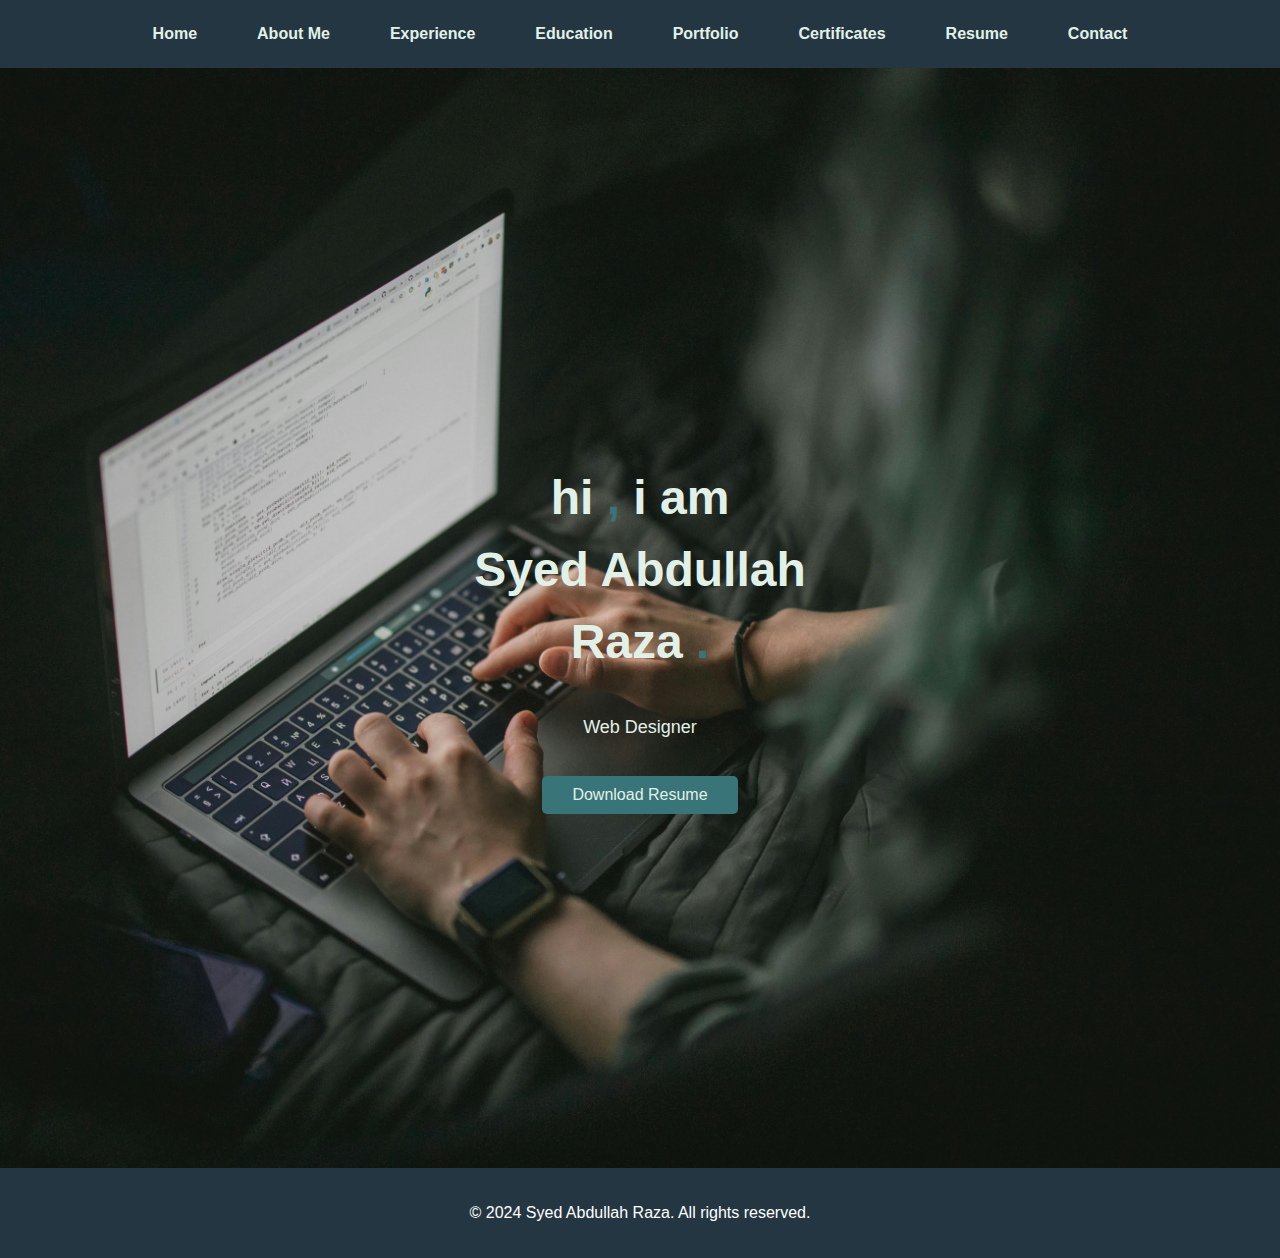
<file: index.html>
<!DOCTYPE html>
<html lang="en">
<head>
    <meta charset="UTF-8">
    <meta name="viewport" content="width=device-width, initial-scale=1.0">
    <title>Syed Abdullah Raza - Home</title>
    <link rel="stylesheet" href="style.css">
</head>
<body>

<header>
    <nav>
        <ul>
            <li><a href="index.html">Home</a></li>
            <li><a href="about.html">About Me</a></li>
            <li><a href="experience.html">Experience</a></li>
            <li><a href="education.html">Education</a></li>
            <li class="dropdown">
                <a href="#" class="dropbtn">Portfolio</a>
                <div class="dropdown-content">
                    <a href="projects.html">Projects</a>
                    <a href="skills.html">Skills</a>
                    <a href="achievements.html">Achievements</a>
                </div>
            </li>
            <li><a href="certificates.html">Certificates</a></li>
            <li><a href="resume.html">Resume</a></li>
            <li><a href="contact.html">Contact</a></li>
        </ul>
    </nav>
</header>

<!-- Welcome Hero Section -->
<section id="welcome-hero" class="welcome-hero">
    <div id = container class="container">
        <div class="row">
            <div class="col-md-12 text-center">
                <div class="header-text">
                    <h2>hi <span>,</span> i am <br> Syed Abdullah <br> Raza <span>.</span></h2>
                    <p>Web Designer</p>
                    <a href="assets/download/resume.txt" download>Download Resume</a>
                </div>
            </div>
        </div>
    </div>
</section>

<!-- Footer -->
<footer>
    <div class="container">
        <p>&copy; 2024 Syed Abdullah Raza. All rights reserved.</p>
    </div>
</footer>

<script src="script.js"></script>
</body>
</html>
</file>
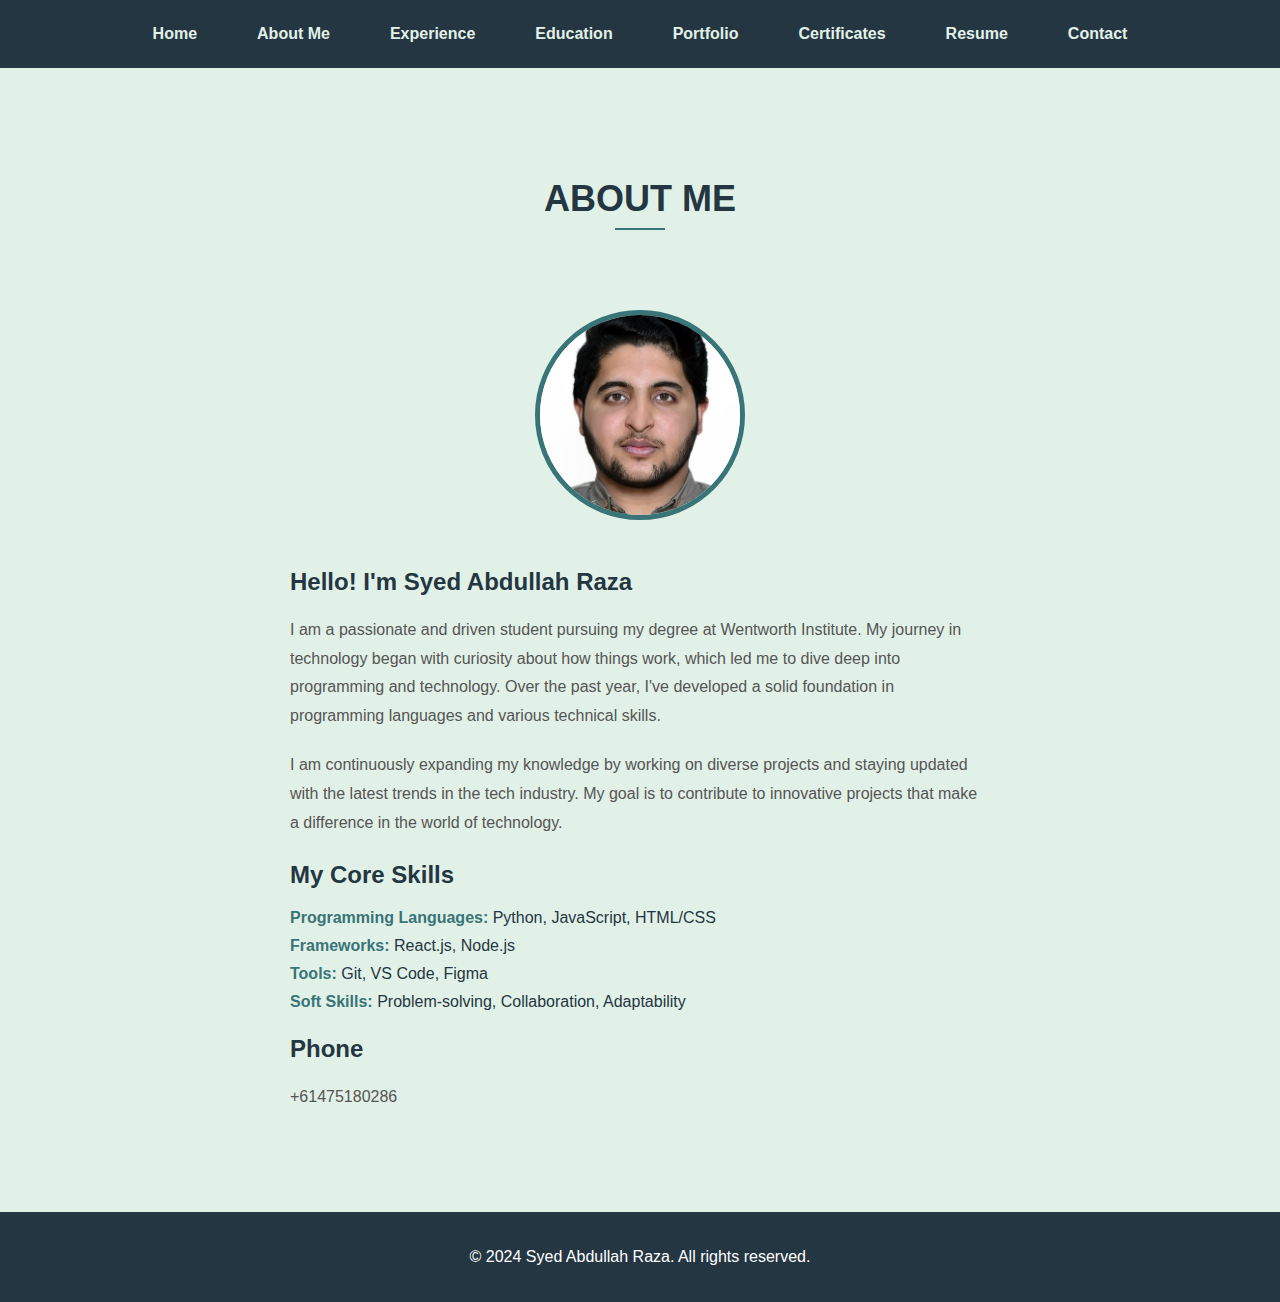
<file: about.html>
<!DOCTYPE html>
<html lang="en">
<head>
    <meta charset="UTF-8">
    <meta name="viewport" content="width=device-width, initial-scale=1.0">
    <title>About Me - Syed Abdullah Raza</title>
    <link rel="stylesheet" href="style.css"> <!-- Linking the same stylesheet for consistency -->
</head>
<body>

<header>
    <nav>
        <ul>
            <li><a href="index.html">Home</a></li>
            <li><a href="about.html">About Me</a></li>
            <li><a href="experience.html">Experience</a></li>
            <li><a href="education.html">Education</a></li>
            <li class="dropdown">
                <a href="#" class="dropbtn">Portfolio</a>
                <div class="dropdown-content">
                    <a href="projects.html">Projects</a>
                    <a href="skills.html">Skills</a>
                    <a href="achievements.html">Achievements</a>
                </div>
            </li>
            <li><a href="certificates.html">Certificates</a></li>
            <li><a href="resume.html">Resume</a></li>
            <li><a href="contact.html">Contact</a></li>
        </ul>
    </nav>
</header>

<!-- About Page Content -->
<section id="about" class="about">
    <div class="section-heading text-center">
        <h2>About Me</h2>
    </div>
    <div class="container">
        <div class="about-content">
            <div class="row">
                
                <div class="col-sm-offset-1 col-sm-5">
                    <div class="single-about-img">
                        <img src="assets/images/profile.jpeg" alt="profile_image">
                        <div class="about-list-icon">
                            <ul>
                                <li>
                                    <a href="#"><i class="fa fa-facebook" aria-hidden="true"></i></a>
                                </li>
                                <li>
                                    <a href="#"><i class="fa fa-twitter" aria-hidden="true"></i></a>
                                </li>
                                <li>
                                    <a href="#"><i class="fa fa-linkedin" aria-hidden="true"></i></a>
                                </li>
                                <li>
                                    <a href="#"><i class="fa fa-instagram" aria-hidden="true"></i></a>
                                </li>
                            </ul>
                        </div>
                    </div>
                </div>
                <div class="col-sm-6"></div>
                    <div class="single-about-txt">
                        <h3>Hello! I'm Syed Abdullah Raza</h3>
                        <p>
                            I am a passionate and driven student pursuing my degree at Wentworth Institute. My journey in technology began with curiosity about how things work, which led me to dive deep into programming and technology. Over the past year, I've developed a solid foundation in programming languages and various technical skills.
                        </p>
                        <p>
                            I am continuously expanding my knowledge by working on diverse projects and staying updated with the latest trends in the tech industry. My goal is to contribute to innovative projects that make a difference in the world of technology.
                        </p>

                        <h3>My Core Skills</h3>
                        <ul>
                            <li><strong>Programming Languages:</strong> Python, JavaScript, HTML/CSS</li>
                            <li><strong>Frameworks:</strong> React.js, Node.js</li>
                            <li><strong>Tools:</strong> Git, VS Code, Figma</li>
                            <li><strong>Soft Skills:</strong> Problem-solving, Collaboration, Adaptability</li>
                        </ul>

                        <div class="row">
                            <div class="col-sm-4">
                                <div class="single-about-add-info">
                                    <h3>Phone</h3>
                                    <p>+61475180286</p> 
                                </div>
                            </div>
                            
                        </div>
                    </div>
                </div>
            </div>
        </div>
    </div>
</section>

<!-- Footer -->
<footer>
    <div class="container">
        <p>&copy; 2024 Syed Abdullah Raza. All rights reserved.</p>
    </div>
</footer>

<script src="script.js"></script>
</body>
</html>
</file>
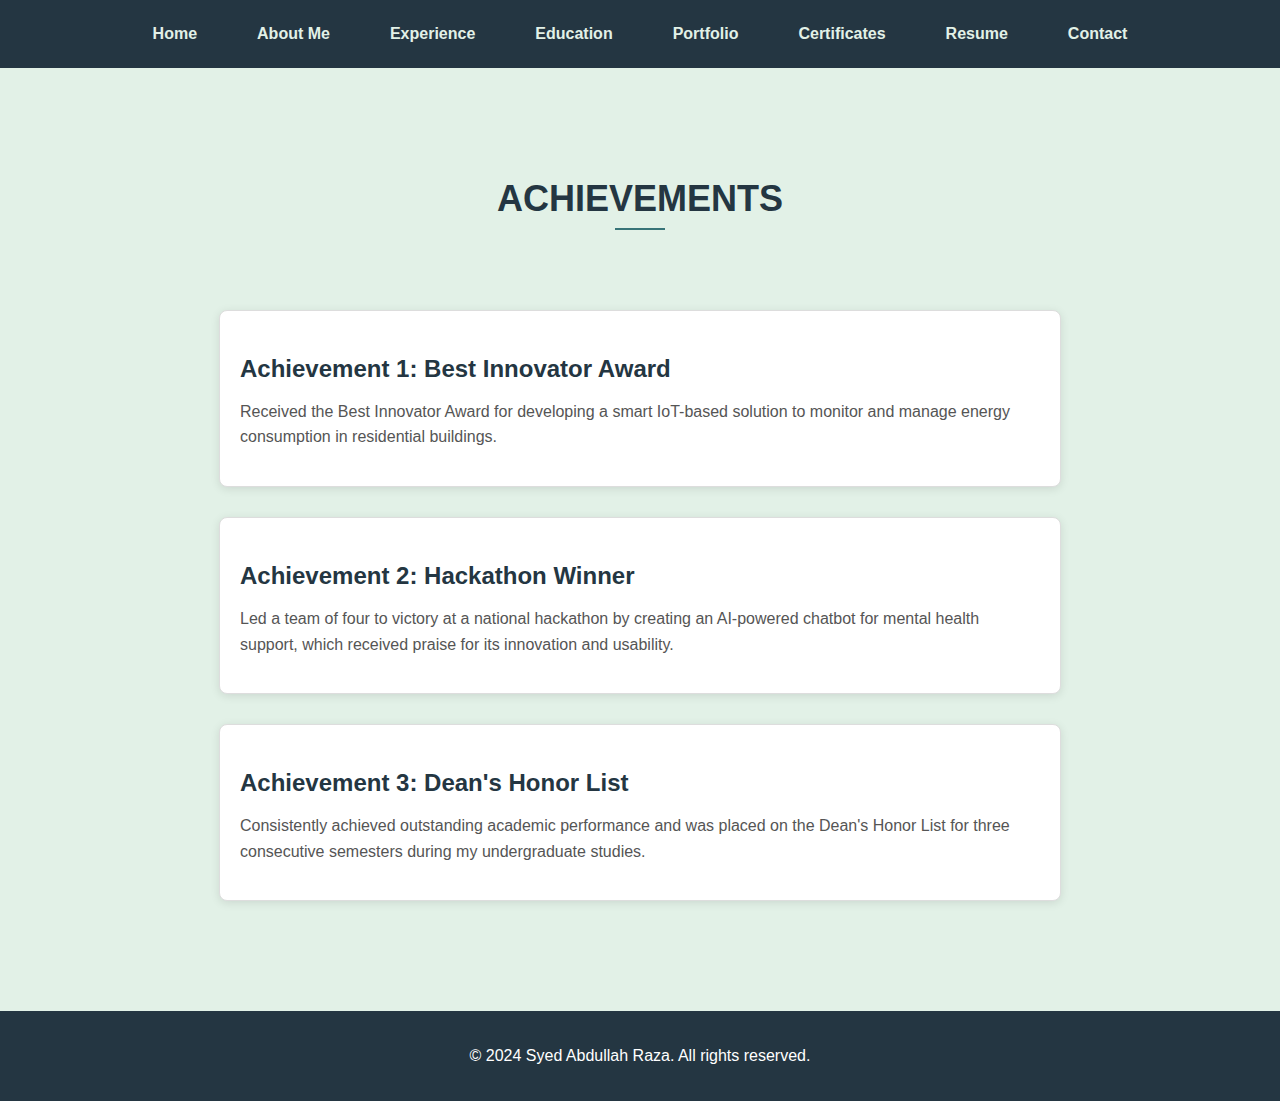
<file: achievements.html>
<!DOCTYPE html>
<html lang="en">
<head>
    <meta charset="UTF-8">
    <meta name="viewport" content="width=device-width, initial-scale=1.0">
    <title>Achievements - Syed Abdullah Raza</title>
    <link rel="stylesheet" href="style.css"> <!-- Linking the existing stylesheet for consistency -->
</head>
<body>

<!-- Header Start -->
<header>
    <nav>
        <ul>
            <li><a href="index.html">Home</a></li>
            <li><a href="about.html">About Me</a></li>
            <li><a href="experience.html">Experience</a></li>
            <li><a href="education.html">Education</a></li>
            <li class="dropdown">
                <a href="#" class="dropbtn">Portfolio</a>
                <div class="dropdown-content">
                    <a href="projects.html">Projects</a>
                    <a href="skills.html">Skills</a>
                    <a href="achievements.html" class="active">Achievements</a>
                </div>
            </li>
            <li><a href="certificates.html">Certificates</a></li>
            <li><a href="resume.html">Resume</a></li>
            <li><a href="contact.html">Contact</a></li>
        </ul>
    </nav>
</header>
<!-- Header End -->

<!-- Achievements Page Content Start -->
<section id="achievements" class="achievements">
    <div class="section-heading text-center">
        <h2>Achievements</h2>
    </div>
    <div class="container">
        <div class="achievements-content">
            <div class="single-achievement-box">
                <h3>Achievement 1: Best Innovator Award</h3>
                <p>
                    Received the Best Innovator Award for developing a smart IoT-based solution to monitor and manage energy consumption in residential buildings.
                </p>
            </div>

            <div class="single-achievement-box">
                <h3>Achievement 2: Hackathon Winner</h3>
                <p>
                    Led a team of four to victory at a national hackathon by creating an AI-powered chatbot for mental health support, which received praise for its innovation and usability.
                </p>
            </div>

            <div class="single-achievement-box">
                <h3>Achievement 3: Dean's Honor List</h3>
                <p>
                    Consistently achieved outstanding academic performance and was placed on the Dean's Honor List for three consecutive semesters during my undergraduate studies.
                </p>
            </div>
        </div>
    </div>
</section>
<!-- Achievements Page Content End -->

<!-- Footer Start -->
<footer>
    <div class="container">
        <p>&copy; 2024 Syed Abdullah Raza. All rights reserved.</p>
    </div>
</footer>
<!-- Footer End -->

<script src="script.js"></script>
</body>
</html>
</file>
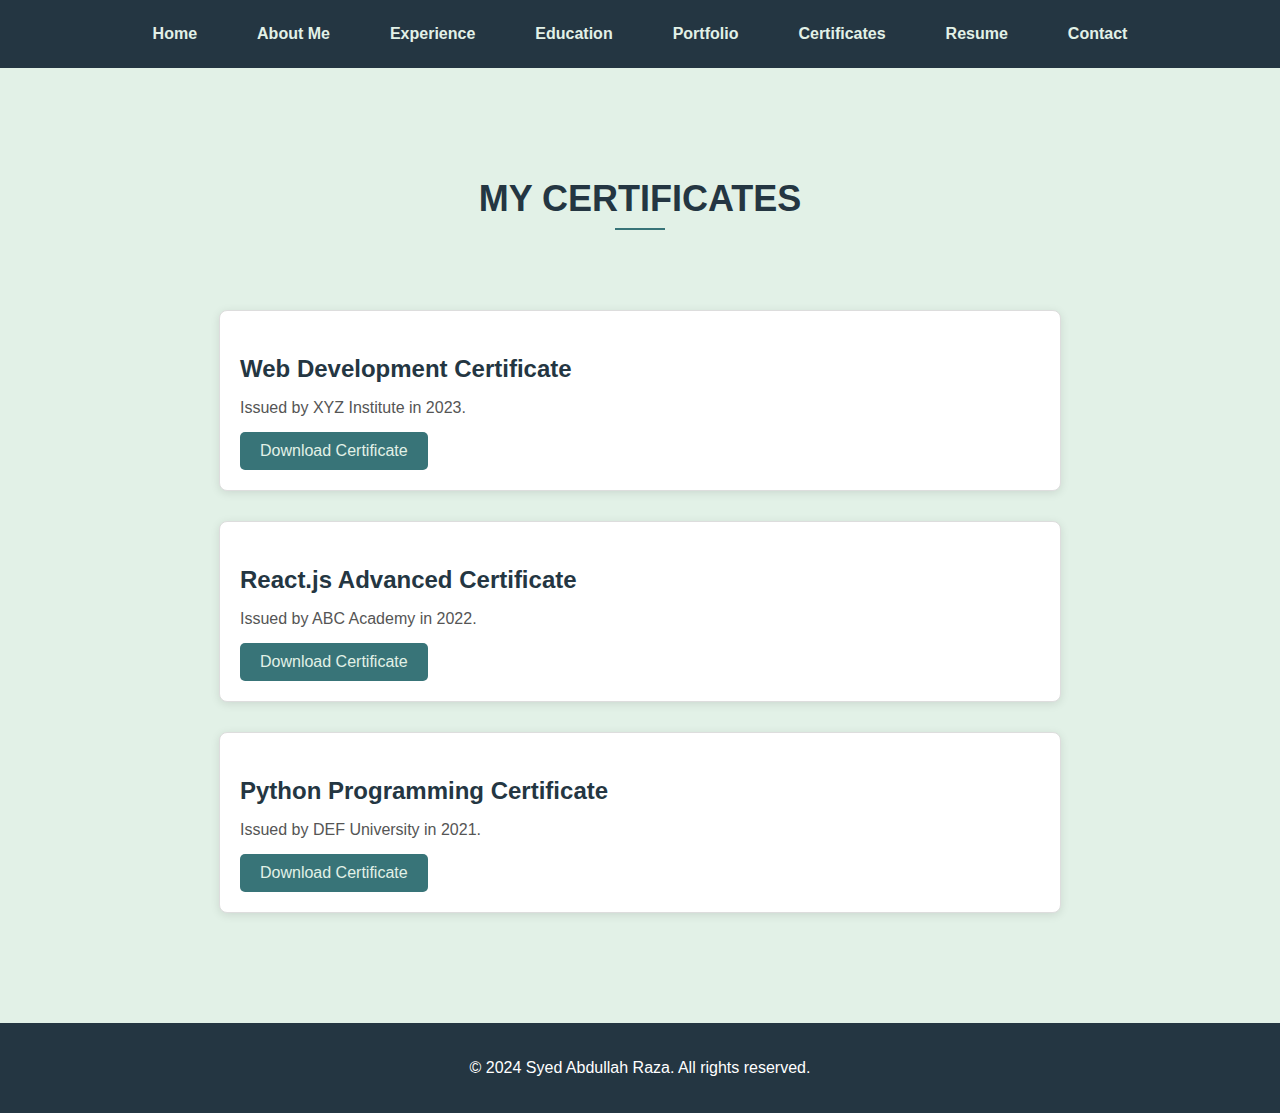
<file: certificates.html>
<!DOCTYPE html>
<html lang="en">
<head>
    <meta charset="UTF-8">
    <meta name="viewport" content="width=device-width, initial-scale=1.0">
    <title>Certificates - Syed Abdullah Raza</title>
    <link rel="stylesheet" href="style.css"> <!-- Linking the existing stylesheet for consistency -->
</head>
<body>

<!-- Header Start -->
<header>
    <nav>
        <ul>
            <li><a href="index.html">Home</a></li>
            <li><a href="about.html">About Me</a></li>
            <li><a href="experience.html">Experience</a></li>
            <li><a href="education.html">Education</a></li>
            <li class="dropdown">
                <a href="#" class="dropbtn">Portfolio</a>
                <div class="dropdown-content">
                    <a href="projects.html">Projects</a>
                    <a href="skills.html">Skills</a>
                    <a href="achievements.html">Achievements</a>
                </div>
            </li>
            <li><a href="certificates.html" class="active">Certificates</a></li>
            <li><a href="resume.html">Resume</a></li>
            <li><a href="contact.html">Contact</a></li>
        </ul>
    </nav>
</header>
<!-- Header End -->

<!-- Certificates Page Content Start -->
<section id="certificates" class="certificates">
    <div class="section-heading text-center">
        <h2>My Certificates</h2>
    </div>
    <div class="container">
        <div class="certificates-content">
            <div class="single-certificate">
                <h3>Web Development Certificate</h3>
                <p>Issued by XYZ Institute in 2023.</p>
                <a href="assets/certificates/certificate.png" download class="download-button">Download Certificate</a>
            </div>

            <div class="single-certificate">
                <h3>React.js Advanced Certificate</h3>
                <p>Issued by ABC Academy in 2022.</p>
                <a href="assets/certificates/certificate.png" download class="download-button">Download Certificate</a>
            </div>

            <div class="single-certificate">
                <h3>Python Programming Certificate</h3>
                <p>Issued by DEF University in 2021.</p>
                <a href="assets/certificates/certificate.png" download class="download-button">Download Certificate</a>
            </div>
        </div>
    </div>
</section>
<!-- Certificates Page Content End -->

<!-- Footer Start -->
<footer>
    <div class="container">
        <p>&copy; 2024 Syed Abdullah Raza. All rights reserved.</p>
    </div>
</footer>
<!-- Footer End -->

<script src="script.js"></script>
</body>
</html>
</file>
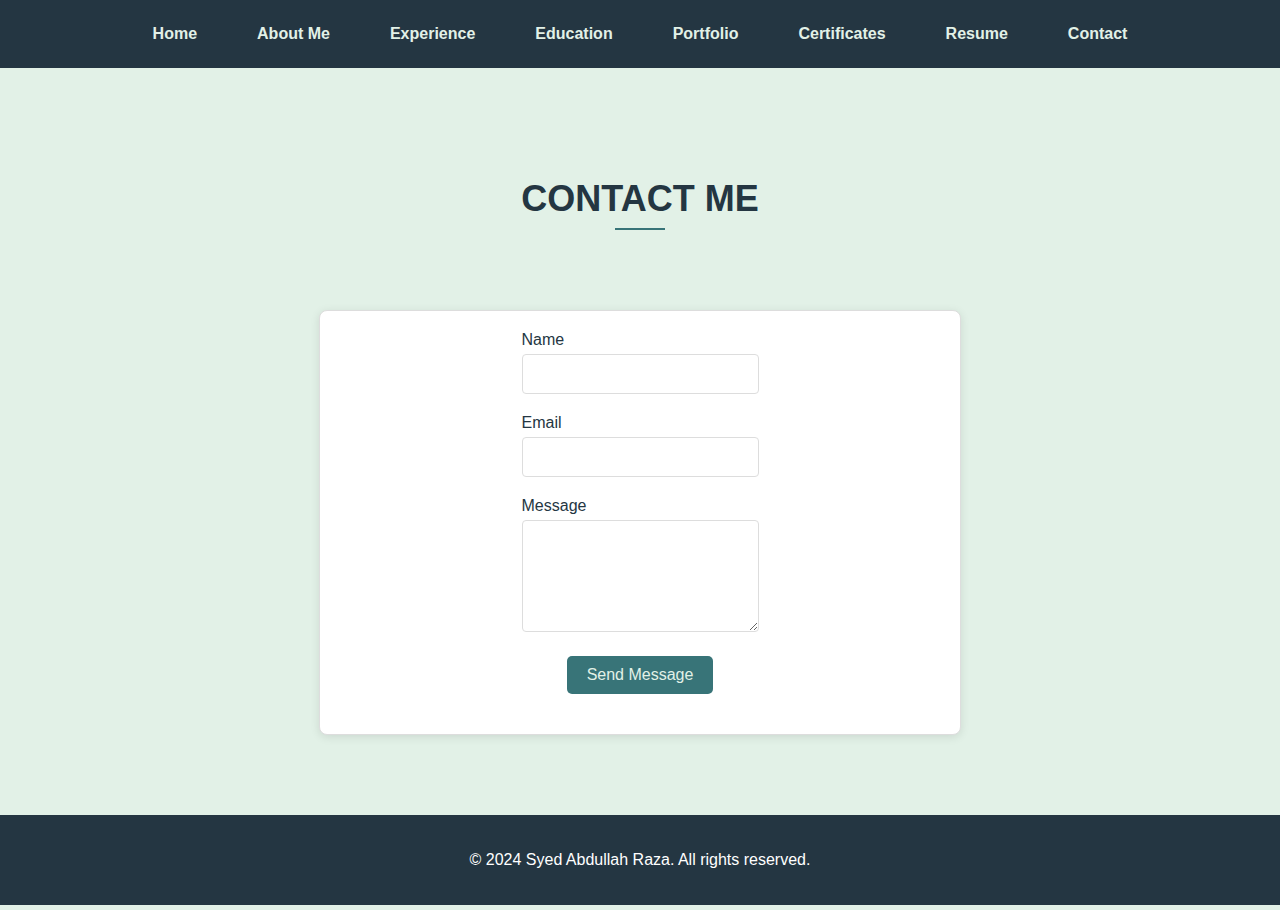
<file: contact.html>
<!DOCTYPE html>
<html lang="en">
<head>
    <meta charset="UTF-8">
    <meta name="viewport" content="width=device-width, initial-scale=1.0">
    <title>Contact - Syed Abdullah Raza</title>
    <link rel="stylesheet" href="style.css"> <!-- Linking the existing stylesheet for consistency -->
</head>
<body>

<!-- Header Start -->
<header>
    <nav>
        <ul>
            <li><a href="index.html">Home</a></li>
            <li><a href="about.html">About Me</a></li>
            <li><a href="experience.html">Experience</a></li>
            <li><a href="education.html">Education</a></li>
            <li class="dropdown">
                <a href="#" class="dropbtn">Portfolio</a>
                <div class="dropdown-content">
                    <a href="projects.html">Projects</a>
                    <a href="skills.html">Skills</a>
                    <a href="achievements.html">Achievements</a>
                </div>
            </li>
            <li><a href="certificates.html">Certificates</a></li>
            <li><a href="resume.html">Resume</a></li>
            <li><a href="contact.html" class="active">Contact</a></li>
        </ul>
    </nav>
</header>
<!-- Header End -->

<!-- Contact Page Content Start -->
<section id="contact" class="contact">
    <div class="section-heading text-center">
        <h2>Contact Me</h2>
    </div>
    <div class="container">
        <div class="contact-content">
            <form id="contact-form">
                <div class="form-group">
                    <label for="name">Name</label>
                    <input type="text" id="name" name="name" required>
                </div>
                <div class="form-group">
                    <label for="email">Email</label>
                    <input type="email" id="email" name="email" required>
                </div>
                <div class="form-group">
                    <label for="message">Message</label>
                    <textarea id="message" name="message" rows="5" required></textarea>
                </div>
                <button type="submit">Send Message</button>
            </form>
            <div id="form-message" class="form-message"></div>
        </div>
    </div>
</section>
<!-- Contact Page Content End -->

<!-- Footer Start -->
<footer>
    <div class="container">
        <p>&copy; 2024 Syed Abdullah Raza. All rights reserved.</p>
    </div>
</footer>
<!-- Footer End -->

<script src="script.js"></script>
</body>
</html>
</file>
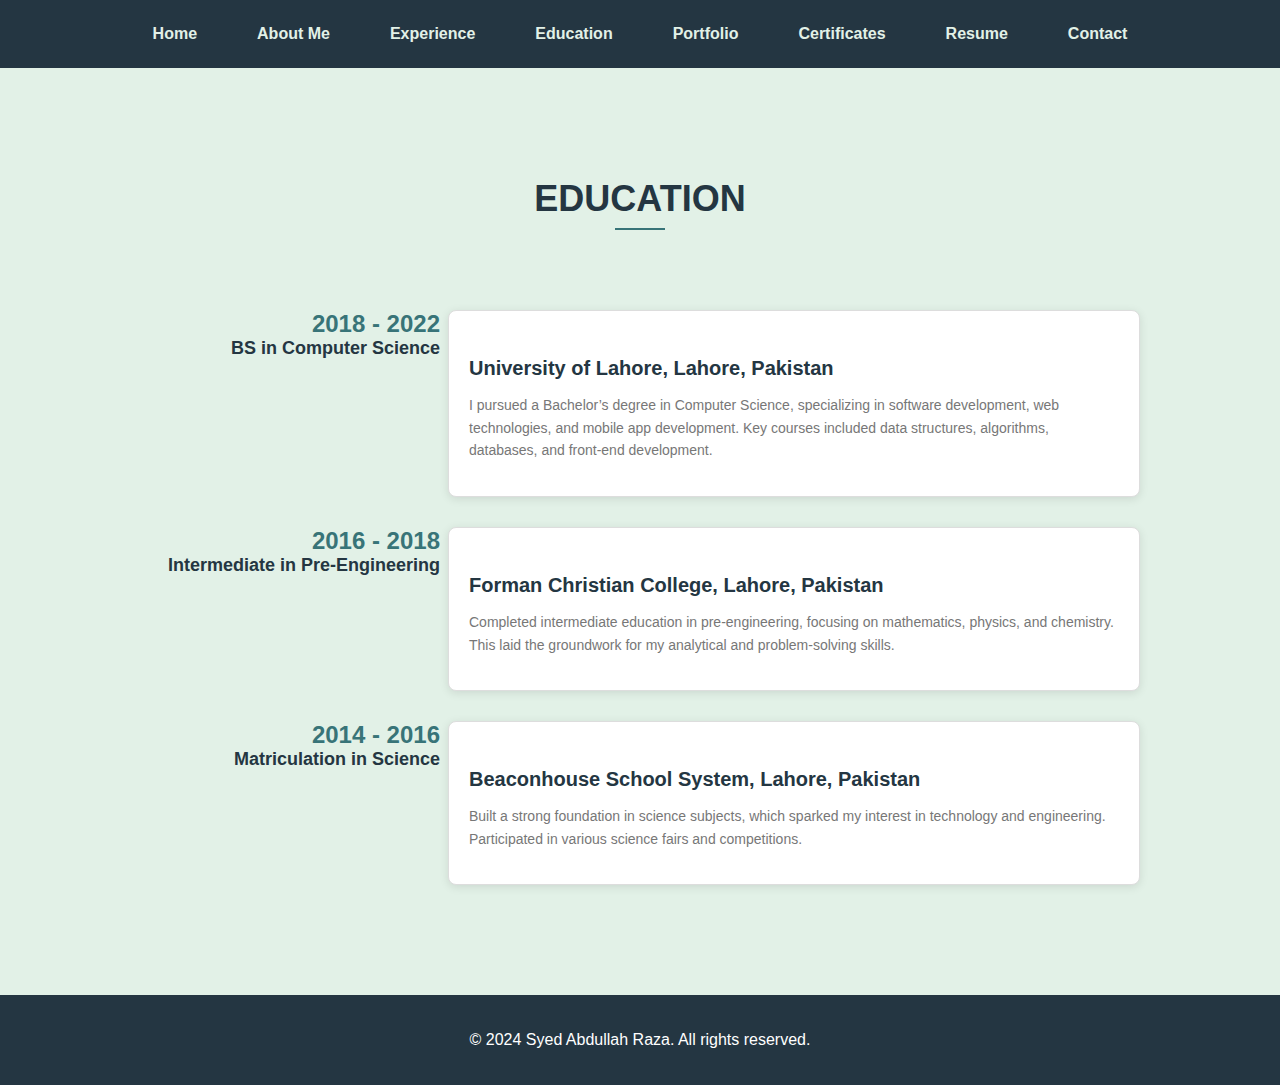
<file: education.html>
<!DOCTYPE html>
<html lang="en">
<head>
    <meta charset="UTF-8">
    <meta name="viewport" content="width=device-width, initial-scale=1.0">
    <title>Education - Syed Abdullah Raza</title>
    <link rel="stylesheet" href="style.css"> <!-- Linking the stylesheet -->
</head>
<body>

<!-- Header Start -->
<header>
    <nav>
        <ul>
            <li><a href="index.html">Home</a></li>
            <li><a href="about.html">About Me</a></li>
            <li><a href="experience.html">Experience</a></li>
            <li><a href="education.html" class="active">Education</a></li>
            <li class="dropdown">
                <a href="#" class="dropbtn">Portfolio</a>
                <div class="dropdown-content">
                    <a href="projects.html">Projects</a>
                    <a href="skills.html">Skills</a>
                    <a href="achievements.html">Achievements</a>
                </div>
            </li>
            <li><a href="certificates.html">Certificates</a></li>
            <li><a href="resume.html">Resume</a></li>
            <li><a href="contact.html">Contact</a></li>
        </ul>
    </nav>
</header>
<!-- Header End -->

<!-- Education Page Content Start -->
<main id="education" class="education">
    <div class="section-heading text-center">
        <h2>Education</h2>
    </div>
    <div class="container">
        <div class="education-content">
            <div class="single-education-box">
                <div class="education-time text-right">
                    <h2>2018 - 2022</h2>
                    <h3>BS in Computer Science</h3>
                </div>
                <div class="education-details">
                    <h4>University of Lahore, Lahore, Pakistan</h4>
                    <p>
                        I pursued a Bachelor’s degree in Computer Science, specializing in software development, web technologies, and mobile app development. Key courses included data structures, algorithms, databases, and front-end development.
                    </p>
                </div>
            </div>

            <div class="single-education-box">
                <div class="education-time text-right">
                    <h2>2016 - 2018</h2>
                    <h3>Intermediate in Pre-Engineering</h3>
                </div>
                <div class="education-details">
                    <h4>Forman Christian College, Lahore, Pakistan</h4>
                    <p>
                        Completed intermediate education in pre-engineering, focusing on mathematics, physics, and chemistry. This laid the groundwork for my analytical and problem-solving skills.
                    </p>
                </div>
            </div>

            <div class="single-education-box">
                <div class="education-time text-right">
                    <h2>2014 - 2016</h2>
                    <h3>Matriculation in Science</h3>
                </div>
                <div class="education-details">
                    <h4>Beaconhouse School System, Lahore, Pakistan</h4>
                    <p>
                        Built a strong foundation in science subjects, which sparked my interest in technology and engineering. Participated in various science fairs and competitions.
                    </p>
                </div>
            </div>
        </div>
    </div>
</main>
<!-- Education Page Content End -->

<!-- Footer Start -->
<footer>
    <div class="container">
        <p>&copy; 2024 Syed Abdullah Raza. All rights reserved.</p>
    </div>
</footer>
<!-- Footer End -->

<script src="script.js"></script>
</body>
</html>
</file>
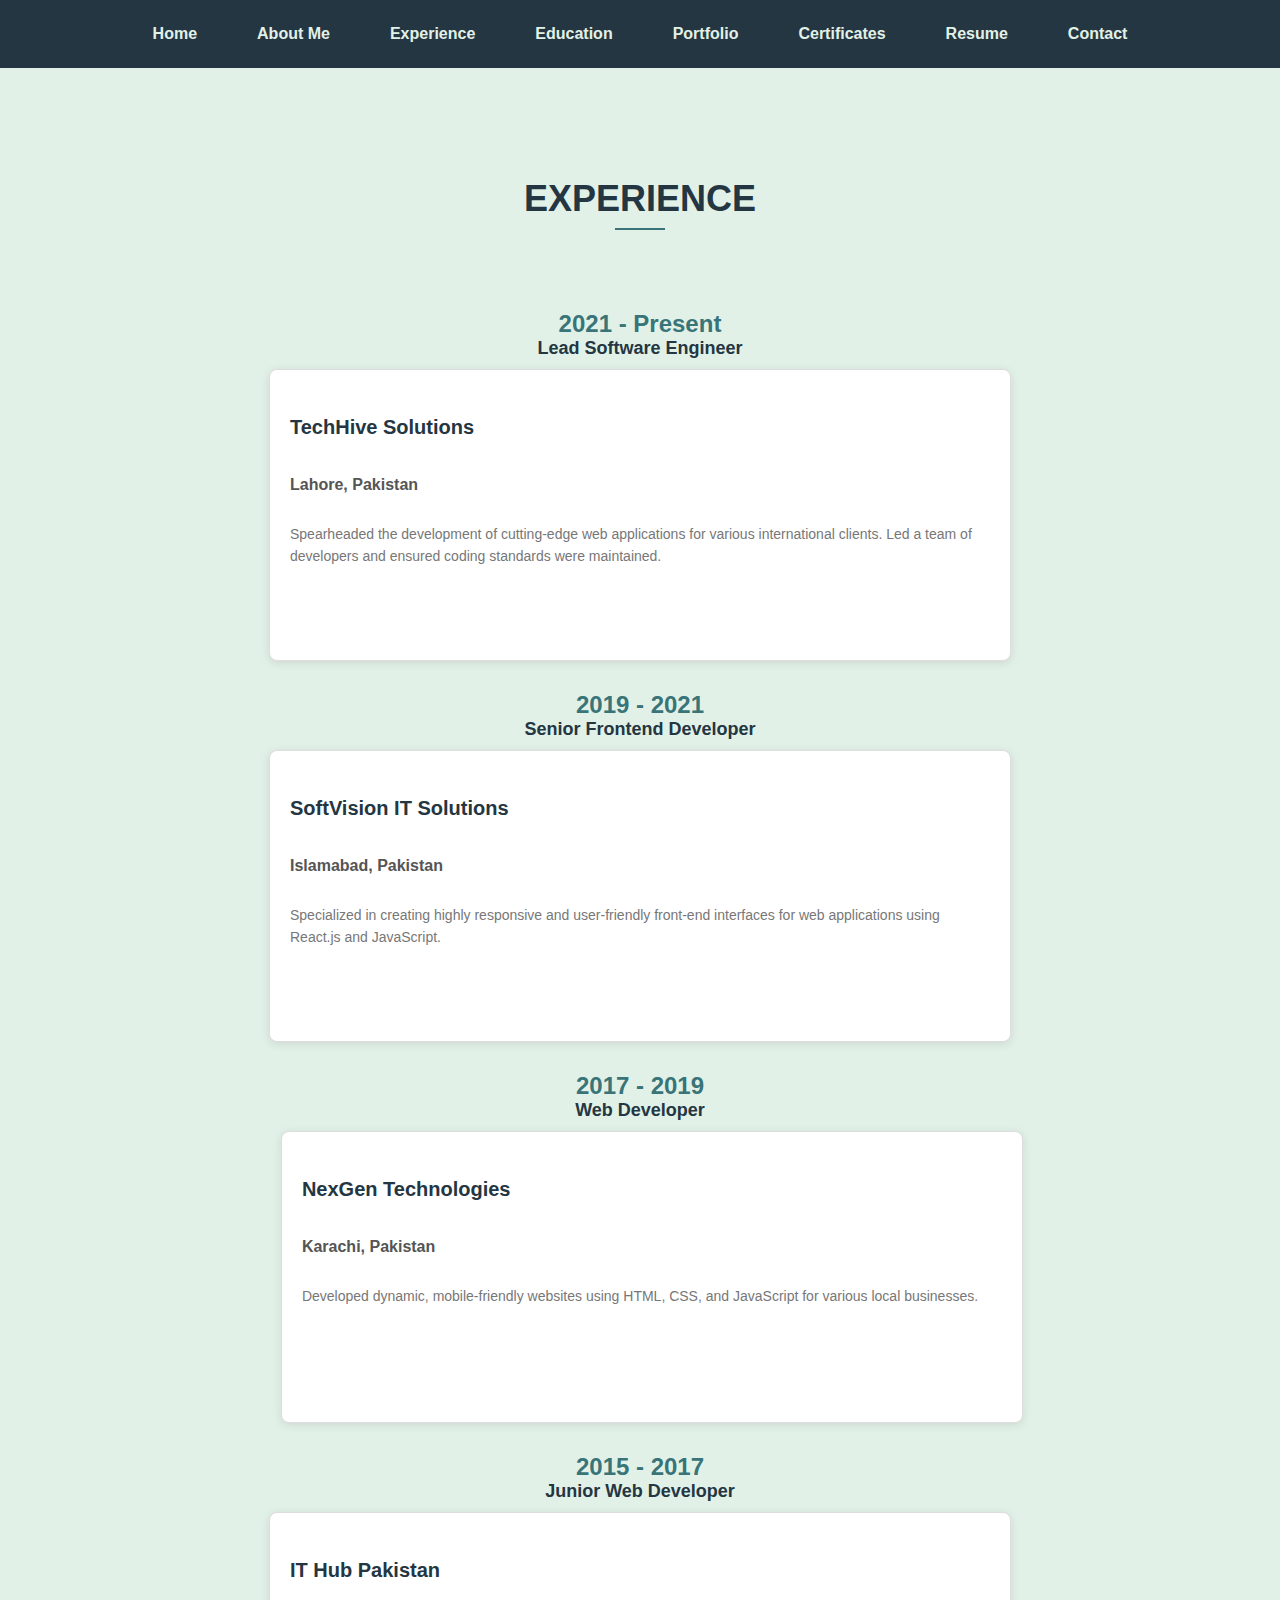
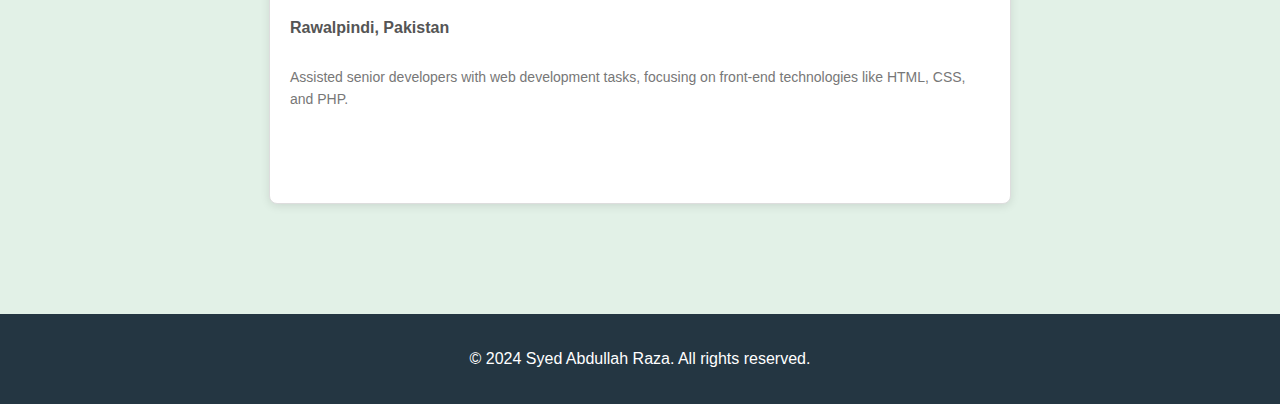
<file: experience.html>
<!DOCTYPE html>
<html lang="en">
<head>
    <meta charset="UTF-8">
    <meta name="viewport" content="width=device-width, initial-scale=1.0">
    <title>Experience - Syed Abdullah Raza</title>
    <link rel="stylesheet" href="style.css"> <!-- Linking the stylesheet -->
</head>
<body>

<!-- Header Start -->
<header>
    <nav>
        <ul>
            <li><a href="index.html">Home</a></li>
            <li><a href="about.html">About Me</a></li>
            <li><a href="experience.html" class="active">Experience</a></li>
            <li><a href="education.html">Education</a></li>
            <li class="dropdown">
                <a href="#" class="dropbtn">Portfolio</a>
                <div class="dropdown-content">
                    <a href="projects.html">Projects</a>
                    <a href="skills.html">Skills</a>
                    <a href="achievements.html">Achievements</a>
                </div>
            </li>
            <li><a href="certificates.html">Certificates</a></li>
            <li><a href="resume.html">Resume</a></li>
            <li><a href="contact.html">Contact</a></li>
        </ul>
    </nav>
</header>
<!-- Header End -->

<!-- Experience Page Content Start -->
<main id="experience" class="experience">
    <div class="section-heading text-center">
        <h2>Experience</h2>
    </div>
    <div class="container">
        <div class="experience-content">
            <div class="main-timeline">
                <ul>
                    <!-- First Job -->
                    <li>
                        <div class="single-timeline-box fix">
                            <div class="row">
                                <div class="col-md-5">
                                    <div class="experience-time text-right">
                                        <h2>2021 - Present</h2>
                                        <h3>Lead Software Engineer</h3>
                                    </div>
                                </div>
                                <div class="col-md-offset-1 col-md-5">
                                    <div class="timeline">
                                        <div class="timeline-content">
                                            <h4 class="title">
                                                <span><i class="fa fa-circle" aria-hidden="true"></i></span>
                                                TechHive Solutions
                                            </h4>
                                            <h5>Lahore, Pakistan</h5>
                                            <p class="description">
                                                Spearheaded the development of cutting-edge web applications for various international clients. Led a team of developers and ensured coding standards were maintained.
                                            </p>
                                        </div>
                                    </div>
                                </div>
                            </div>
                        </div>
                    </li>

                    <!-- Second Job -->
                    <li>
                        <div class="single-timeline-box fix">
                            <div class="row">
                                <div class="col-md-offset-1 col-md-5 experience-time-responsive">
                                    <div class="experience-time">
                                        <h2>2019 - 2021</h2>
                                        <h3>Senior Frontend Developer</h3>
                                    </div>
                                </div>
                                <div class="col-md-5">
                                    <div class="timeline">
                                        <div class="timeline-content text-right">
                                            <h4 class="title">SoftVision IT Solutions</h4>
                                            <h5>Islamabad, Pakistan</h5>
                                            <p class="description">
                                                Specialized in creating highly responsive and user-friendly front-end interfaces for web applications using React.js and JavaScript.
                                            </p>
                                        </div>
                                    </div>
                                </div>
                            </div>
                        </div>
                    </li>

                    <!-- Third Job -->
                    <li>
                        <div class="single-timeline-box fix">
                            <div class="row">
                                <div class="col-md-5">
                                    <div class="experience-time text-right">
                                        <h2>2017 - 2019</h2>
                                        <h3>Web Developer</h3>
                                    </div>
                                </div>
                                <div class="col-md-offset-1 col-md-5">
                                    <div class="timeline">
                                        <div class="timeline-content">
                                            <h4 class="title">
                                                <span><i class="fa fa-circle" aria-hidden="true"></i></span>
                                                NexGen Technologies
                                            </h4>
                                            <h5>Karachi, Pakistan</h5>
                                            <p class="description">
                                                Developed dynamic, mobile-friendly websites using HTML, CSS, and JavaScript for various local businesses.
                                            </p>
                                        </div>
                                    </div>
                                </div>
                            </div>
                        </div>
                    </li>

                    <!-- Fourth Job -->
                    <li>
                        <div class="single-timeline-box fix">
                            <div class="row">
                                <div class="col-md-offset-1 col-md-5 experience-time-responsive">
                                    <div class="experience-time">
                                        <h2>2015 - 2017</h2>
                                        <h3>Junior Web Developer</h3>
                                    </div>
                                </div>
                                <div class="col-md-5">
                                    <div class="timeline">
                                        <div class="timeline-content text-right">
                                            <h4 class="title">IT Hub Pakistan</h4>
                                            <h5>Rawalpindi, Pakistan</h5>
                                            <p class="description">
                                                Assisted senior developers with web development tasks, focusing on front-end technologies like HTML, CSS, and PHP.
                                            </p>
                                        </div>
                                    </div>
                                </div>
                            </div>
                        </div>
                    </li>
                </ul>
            </div>
        </div>
    </div>
</main>
<!-- Experience Page Content End -->

<!-- Footer Start -->
<footer>
    <div class="container">
        <p>&copy; 2024 Syed Abdullah Raza. All rights reserved.</p>
    </div>
</footer>
<!-- Footer End -->

<script src="script.js"></script>
</body>
</html>
</file>
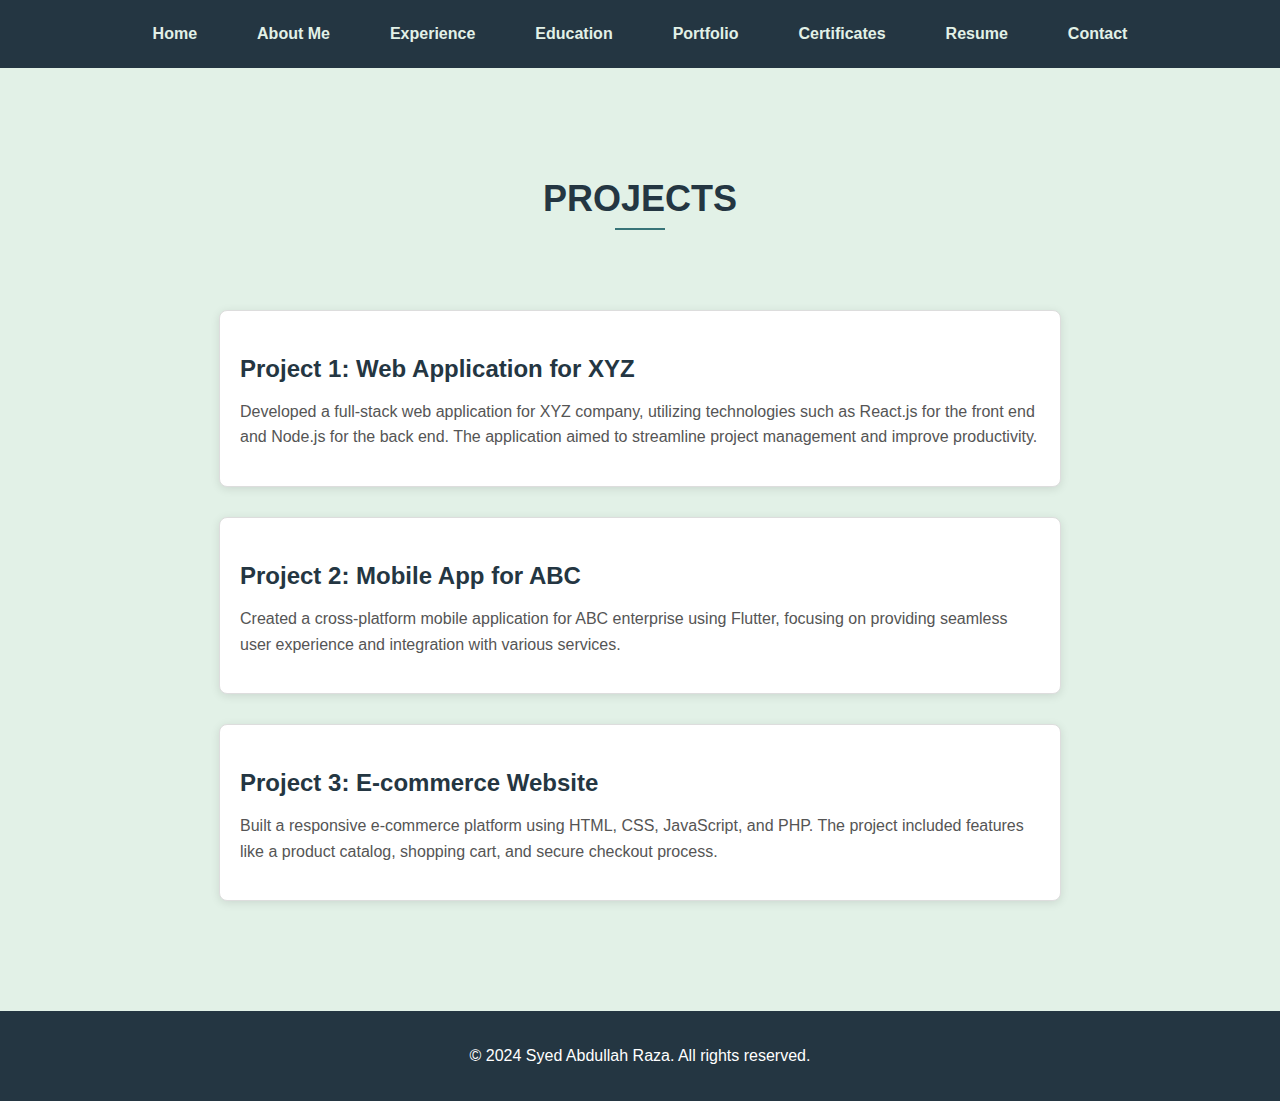
<file: projects.html>
<!DOCTYPE html>
<html lang="en">
<head>
    <meta charset="UTF-8">
    <meta name="viewport" content="width=device-width, initial-scale=1.0">
    <title>Projects - Syed Abdullah Raza</title>
    <link rel="stylesheet" href="style.css"> <!-- Linking the existing stylesheet for consistency -->
</head>
<body>

<!-- Header Start -->
<header>
    <nav>
        <ul>
            <li><a href="index.html">Home</a></li>
            <li><a href="about.html">About Me</a></li>
            <li><a href="experience.html">Experience</a></li>
            <li><a href="education.html">Education</a></li>
            <li class="dropdown">
                <a href="#" class="dropbtn">Portfolio</a>
                <div class="dropdown-content">
                    <a href="projects.html" class="active">Projects</a>
                    <a href="skills.html">Skills</a>
                    <a href="achievements.html">Achievements</a>
                </div>
            </li>
            <li><a href="certificates.html">Certificates</a></li>
            <li><a href="resume.html">Resume</a></li>
            <li><a href="contact.html">Contact</a></li>
        </ul>
    </nav>
</header>
<!-- Header End -->

<!-- Projects Page Content Start -->
<section id="projects" class="projects">
    <div class="section-heading text-center">
        <h2>Projects</h2>
    </div>
    <div class="container">
        <div class="projects-content">
            <div class="single-project-box">
                <h3>Project 1: Web Application for XYZ</h3>
                <p>
                    Developed a full-stack web application for XYZ company, utilizing technologies such as React.js for the front end and Node.js for the back end. The application aimed to streamline project management and improve productivity.
                </p>
            </div>

            <div class="single-project-box">
                <h3>Project 2: Mobile App for ABC</h3>
                <p>
                    Created a cross-platform mobile application for ABC enterprise using Flutter, focusing on providing seamless user experience and integration with various services.
                </p>
            </div>

            <div class="single-project-box">
                <h3>Project 3: E-commerce Website</h3>
                <p>
                    Built a responsive e-commerce platform using HTML, CSS, JavaScript, and PHP. The project included features like a product catalog, shopping cart, and secure checkout process.
                </p>
            </div>
        </div>
    </div>
</section>
<!-- Projects Page Content End -->

<!-- Footer Start -->
<footer>
    <div class="container">
        <p>&copy; 2024 Syed Abdullah Raza. All rights reserved.</p>
    </div>
</footer>
<!-- Footer End -->

<script src="script.js"></script>
</body>
</html>
</file>
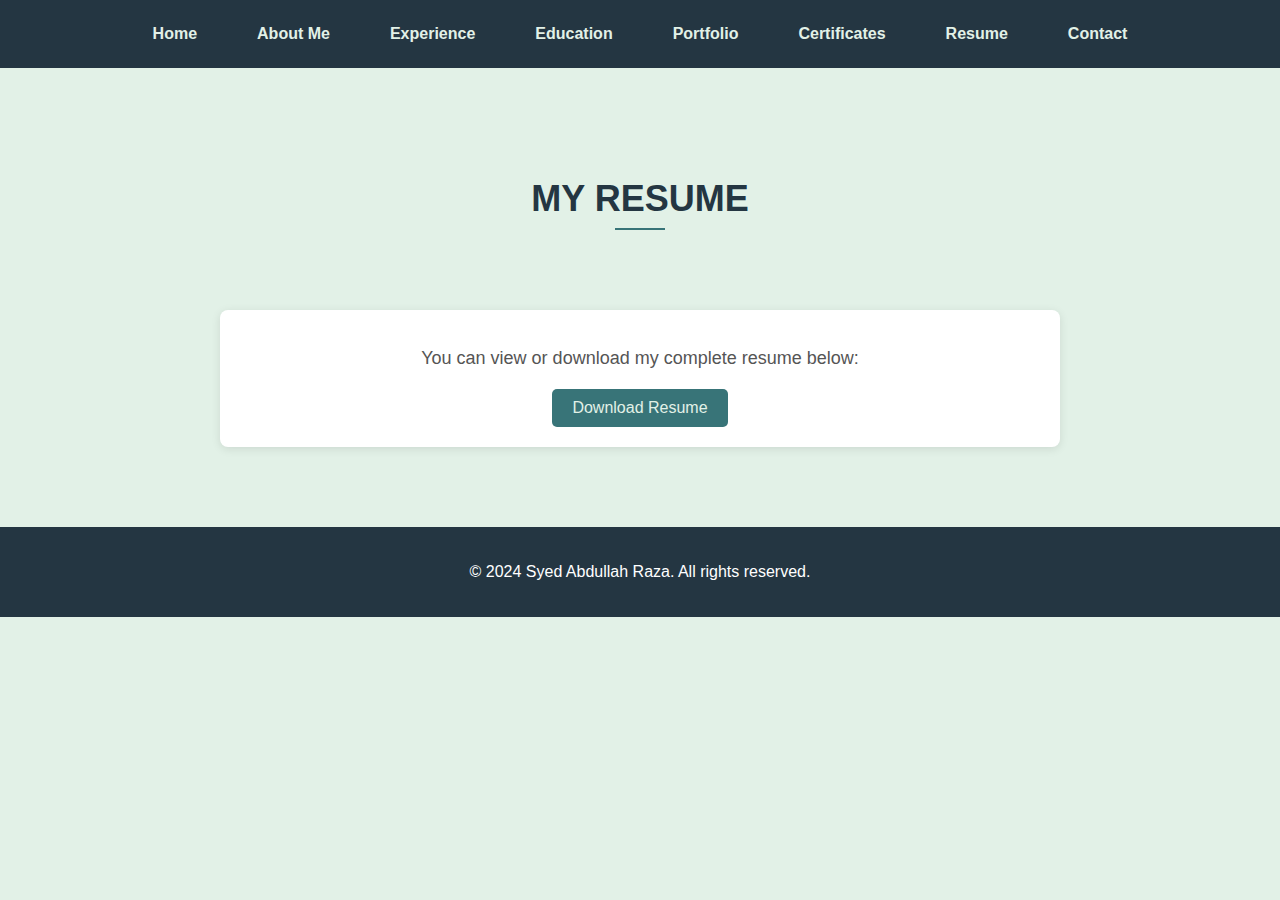
<file: resume.html>
<!DOCTYPE html>
<html lang="en">
<head>
    <meta charset="UTF-8">
    <meta name="viewport" content="width=device-width, initial-scale=1.0">
    <title>Resume - Syed Abdullah Raza</title>
    <link rel="stylesheet" href="style.css"> <!-- Linking the existing stylesheet for consistency -->
</head>
<body>

<!-- Header Start -->
<header>
    <nav>
        <ul>
            <li><a href="index.html">Home</a></li>
            <li><a href="about.html">About Me</a></li>
            <li><a href="experience.html">Experience</a></li>
            <li><a href="education.html">Education</a></li>
            <li class="dropdown">
                <a href="#" class="dropbtn">Portfolio</a>
                <div class="dropdown-content">
                    <a href="projects.html">Projects</a>
                    <a href="skills.html">Skills</a>
                    <a href="achievements.html">Achievements</a>
                </div>
            </li>
            <li><a href="certificates.html">Certificates</a></li>
            <li><a href="resume.html" class="active">Resume</a></li>
            <li><a href="contact.html">Contact</a></li>
        </ul>
    </nav>
</header>
<!-- Header End -->

<!-- Resume Page Content Start -->
<section id="resume" class="resume">
    <div class="section-heading text-center">
        <h2>My Resume</h2>
    </div>
    <div class="container">
        <div class="resume-content text-center">
            <p>You can view or download my complete resume below:</p>
            <a href="assets/resume/resume.pdf" download class="download-button">Download Resume</a>
        </div>
    </div>
</section>
<!-- Resume Page Content End -->

<!-- Footer Start -->
<footer>
    <div class="container">
        <p>&copy; 2024 Syed Abdullah Raza. All rights reserved.</p>
    </div>
</footer>
<!-- Footer End -->

<script src="script.js"></script>
</body>
</html>
</file>
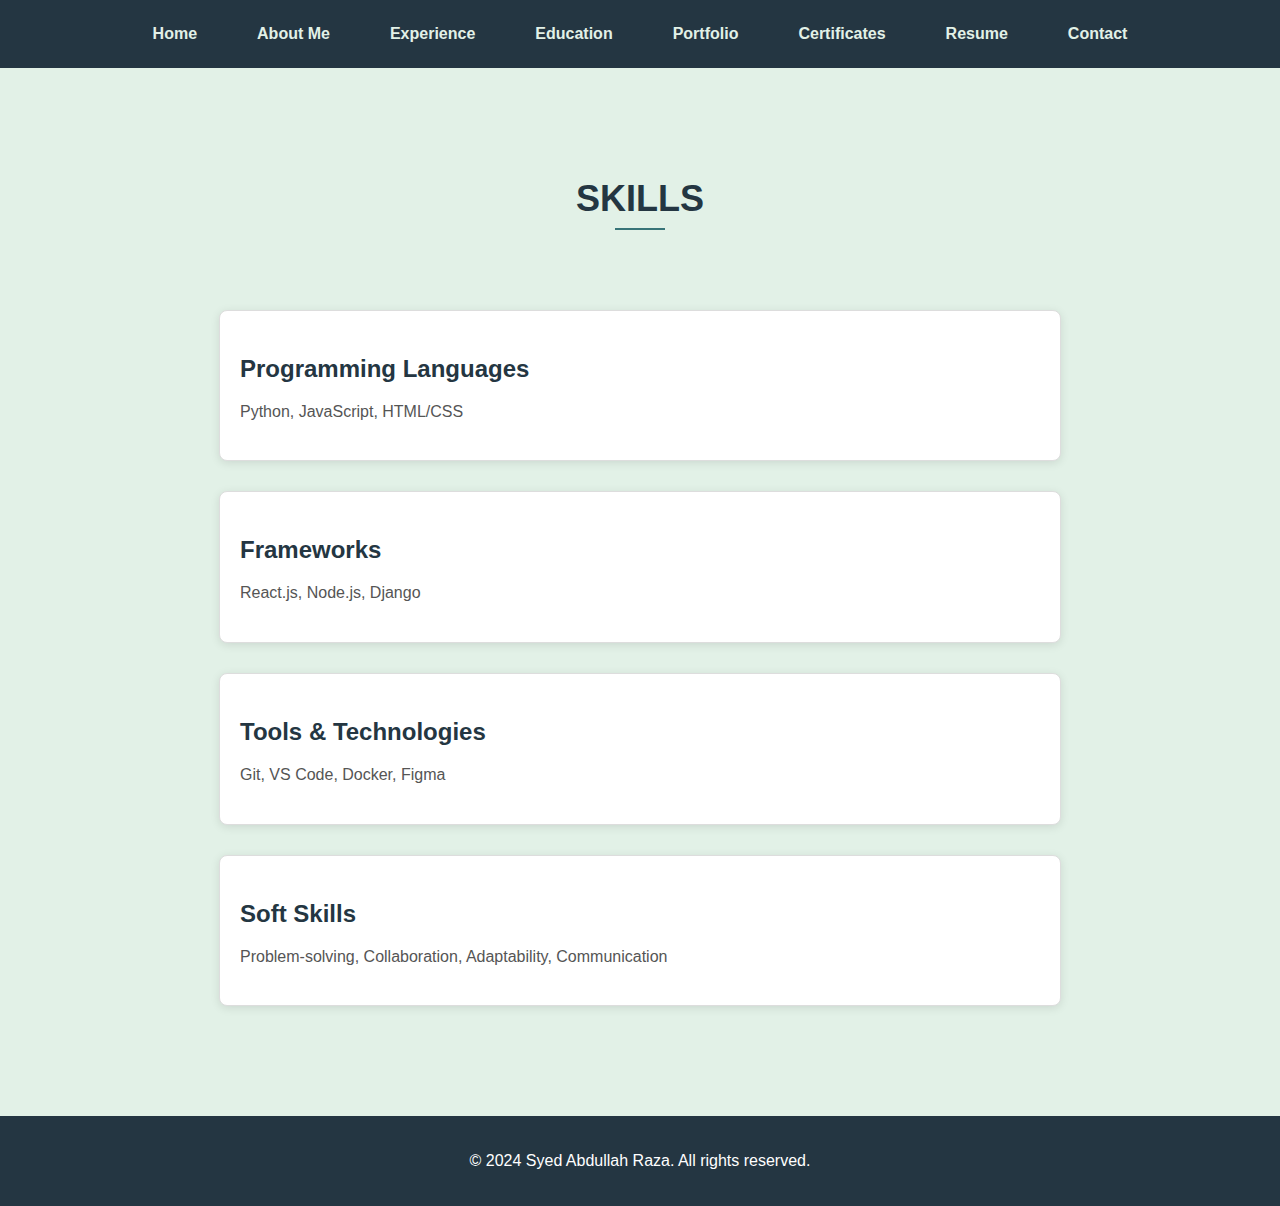
<file: skills.html>
<!DOCTYPE html>
<html lang="en">
<head>
    <meta charset="UTF-8">
    <meta name="viewport" content="width=device-width, initial-scale=1.0">
    <title>Skills - Syed Abdullah Raza</title>
    <link rel="stylesheet" href="style.css"> <!-- Linking the existing stylesheet for consistency -->
</head>
<body>

<!-- Header Start -->
<header>
    <nav>
        <ul>
            <li><a href="index.html">Home</a></li>
            <li><a href="about.html">About Me</a></li>
            <li><a href="experience.html">Experience</a></li>
            <li><a href="education.html">Education</a></li>
            <li class="dropdown">
                <a href="#" class="dropbtn">Portfolio</a>
                <div class="dropdown-content">
                    <a href="projects.html">Projects</a>
                    <a href="skills.html" class="active">Skills</a>
                    <a href="achievements.html">Achievements</a>
                </div>
            </li>
            <li><a href="certificates.html">Certificates</a></li>
            <li><a href="resume.html">Resume</a></li>
            <li><a href="contact.html">Contact</a></li>
        </ul>
    </nav>
</header>
<!-- Header End -->

<!-- Skills Page Content Start -->
<section id="skills" class="skills">
    <div class="section-heading text-center">
        <h2>Skills</h2>
    </div>
    <div class="container">
        <div class="skills-content">
            <div class="single-skill-box">
                <h3>Programming Languages</h3>
                <p>Python, JavaScript, HTML/CSS</p>
            </div>

            <div class="single-skill-box">
                <h3>Frameworks</h3>
                <p>React.js, Node.js, Django</p>
            </div>

            <div class="single-skill-box">
                <h3>Tools & Technologies</h3>
                <p>Git, VS Code, Docker, Figma</p>
            </div>

            <div class="single-skill-box">
                <h3>Soft Skills</h3>
                <p>Problem-solving, Collaboration, Adaptability, Communication</p>
            </div>
        </div>
    </div>
</section>
<!-- Skills Page Content End -->

<!-- Footer Start -->
<footer>
    <div class="container">
        <p>&copy; 2024 Syed Abdullah Raza. All rights reserved.</p>
    </div>
</footer>
<!-- Footer End -->

<script src="script.js"></script>
</body>
</html>
</file>
<file: style.css>
html, body {
    height: 100%; /* Ensures the body covers the full height */
    margin: 0;
    padding: 0;
}

#container {
    height: 100vh; /* Full height of the viewport */
    display: flex;
    align-items: center; /* Vertically centers content */
    justify-content: center; /* Horizontally centers content */
}

/* Additional styling if needed to adjust text alignment */
.header-text {
    text-align: center;
}

/* General Styles */
body {
    font-family: Arial, sans-serif;
    background-color: #E2F1E7; /* Light background color */
    margin: 0;
    padding: 0;
}

/* Navigation Styles */
header {
    background-color: #243642; /* Dark background for header */
    color: #E2F1E7;
    padding: 15px 0;
    text-align: center;
}

nav ul {
    list-style-type: none;
    padding: 0;
    margin: 0;
    display: flex;
    justify-content: center;
}

nav ul li {
    margin: 0 15px;
    position: relative; /* To handle the dropdown positioning */
}

nav ul li a {
    color: #E2F1E7; /* Light text color */
    text-decoration: none;
    font-weight: bold;
    padding: 10px 15px;
    display: block;
    transition: background-color 0.3s, color 0.3s; /* Smooth transition for hover effects */
}

/* Hover Effect for Navigation Links */
nav ul li a:hover {
    background-color: #387478; /* Hover background color */
    color: #E2F1E7; /* Light color on hover */
    border-radius: 4px; /* Rounded corners on hover */
}

/* Dropdown Menu Styles */
.dropdown .dropbtn {
    cursor: pointer;
}

.dropdown-content {
    display: none; /* Hidden by default */
    position: absolute;
    background-color: #629584; /* Light background for dropdown */
    min-width: 160px;
    box-shadow: 0px 8px 16px rgba(0, 0, 0, 0.1);
    z-index: 1;
    top: 100%;
}

.dropdown-content a {
    color: #243642; /* Dark color for dropdown links */
    padding: 12px 16px;
    text-decoration: none;
    display: block;
    text-align: left;
}

.dropdown-content a:hover {
    background-color: #387478; /* Hover effect */
    color: #E2F1E7; /* Light color on hover */
}

/* Show the dropdown on hover */
.dropdown:hover .dropdown-content {
    display: block;
}

/* Welcome Hero Section with Background Image */
.welcome-hero {
    background: url('assets/images/hero-background.jpg') no-repeat center center/cover;
    padding: 100px 0;
    color: white;
    text-align: center;
}

.welcome-hero h2 {
    font-size: 48px;
    line-height: 1.5;
    color: #E2F1E7; /* Light color for headings */
}

.welcome-hero h2 span {
    color: #387478; /* Accent color for span */
}

.welcome-hero p {
    font-size: 18px;
    color: #E2F1E7; /* Light text for the description */
}

.welcome-hero a {
    display: inline-block;
    margin-top: 20px;
    padding: 10px 30px;
    background-color: #387478; /* Button background */
    color: #E2F1E7;
    text-decoration: none;
    border-radius: 5px;
}

.welcome-hero a:hover {
    background-color: #243642;
    color: #E2F1E7;
}

/* Footer */
footer {
    background-color: #243642;
    color: white;
    padding: 20px;
    text-align: center;
}

/* Responsive Design */
@media (max-width: 768px) {
    .welcome-hero {
        padding: 50px 0;
    }

    .welcome-hero h2 {
        font-size: 36px;
    }

    nav ul {
        flex-direction: column;
    }

    nav ul li {
        margin: 10px 0;
    }

    .dropdown-content {
        position: static;
        min-width: 100%;
    }
}

/* about page css start here */

/* General Styles */
body {
    font-family: Arial, sans-serif;
    background-color: #E2F1E7;
    margin: 0;
    padding: 0;
}

/* Section Heading */
.section-heading {
    margin-bottom: 50px;
    color: #243642;
    text-align: center; /* Center the section heading */
}

.section-heading h2 {
    font-size: 36px;
    font-weight: bold;
    text-transform: uppercase;
    color: #243642;
    position: relative;
    display: inline-block;
    padding-bottom: 10px;
}

.section-heading h2::after {
    content: '';
    width: 50px;
    height: 2px;
    background-color: #387478;
    position: absolute;
    bottom: 0;
    left: 50%;
    transform: translateX(-50%);
}

/* About Section */
/* about page styles */
.about {
    padding: 80px 0;
    text-align: center; /* Center all content */
}

.about-content {
    display: flex;
    flex-direction: column; /* Stack image on top of text */
    align-items: center; /* Center both text and image */
}

.single-about-img {
    margin-bottom: 20px; /* Adds space between image and text */
}

.single-about-img img {
    width: 200px; /* Set a fixed size for the image */
    height: 200px; /* Keep it proportional for a circle */
    border-radius: 50%; /* Makes the image circular */
    object-fit: cover; /* Ensures the image covers the circle area */
    border: 5px solid #387478; /* Optional: Add a border around the image */
}

.single-about-txt {
    max-width: 700px; /* Ensures the text area isn't too wide */
    text-align: left;
}

.single-about-txt h3 {
    font-size: 24px;
    color: #243642;
    font-weight: bold;
    margin-bottom: 20px;
}

.single-about-txt p {
    color: #555;
    line-height: 1.8;
    margin-bottom: 20px;
}

.single-about-txt ul {
    list-style-type: none;
    padding-left: 0;
}

.single-about-txt ul li {
    margin-bottom: 10px;
    color: #243642;
}

.single-about-txt ul li strong {
    color: #387478;
}

/* Social Media Icons */
.about-list-icon {
    margin-top: 20px;
}

.about-list-icon ul {
    padding-left: 0;
    list-style: none;
    display: flex;
    justify-content: center;
}

.about-list-icon ul li {
    display: inline-block;
}

.about-list-icon ul li a {
    font-size: 20px;
    color: #243642;
    transition: color 0.3s ease;
}

.about-list-icon ul li a:hover {
    color: #387478;
}

/* Responsive Design */
@media (max-width: 768px) {
    .single-about-img img {
        width: 150px;
        height: 150px; /* Adjust image size for smaller screens */
    }

    .single-about-txt {
        text-align: center; /* Center text on smaller screens */
    }

    .single-about-txt ul {
        padding-left: 0;
    }
}

/* Experience Page Specific Styles */
.experience {
    padding: 80px 0;
}

.experience-content {
    max-width: 1000px;
    margin: 0 auto;
    display: flex;
    flex-direction: column; /* Stack items vertically */
    justify-content: center;
    align-items: center;
}

/* Main Timeline */
.main-timeline {
    width: 100%;
    position: relative;
    padding: 0;
}

.main-timeline ul {
    padding: 0;
    margin: 0;
    list-style: none;
    width: 100%;
}

.main-timeline ul li {
    list-style: none;
    margin-bottom: 30px;
    display: flex;
    flex-direction: column; /* Stack each block vertically */
    align-items: center; /* Aligns all content in the center */
    width: 100%;
}

.main-timeline ul li .experience-time {
    font-size: 18px;
    color: #555;
    text-align: center;
    margin-bottom: 10px; /* Space between date and content */
}

.main-timeline ul li .experience-time h2 {
    font-size: 24px;
    color: #387478;
    margin: 0;
}

.main-timeline ul li .experience-time h3 {
    font-size: 18px;
    color: #243642;
    margin: 0;
}

.main-timeline ul li .timeline-content {
    background-color: #fff;
    border: 1px solid #ddd;
    padding: 20px;
    border-radius: 8px;
    box-shadow: 0 2px 10px rgba(0, 0, 0, 0.1);
    width: 100%; /* Full width for the content */
    max-width: 700px; /* Ensures all blocks have the same maximum width */
    position: relative;
    text-align: left; /* Align text to the left */
    display: flex;
    flex-direction: column; /* Ensure content is stacked */
    justify-content: space-between; /* Equal vertical spacing */
    min-height: 250px; /* Ensures all blocks have the same minimum height */
}

/* Ensures each block has the same size */
.main-timeline ul li .timeline-content p {
    flex-grow: 1; /* Makes the description fill up the space equally */
}

.main-timeline ul li .timeline-content h4,
.main-timeline ul li .timeline-content h5 {
    margin-bottom: 10px;
}

.main-timeline ul li .timeline-content h4 {
    font-size: 20px;
    color: #243642;
}

.main-timeline ul li .timeline-content h5 {
    font-size: 16px;
    color: #555;
    margin-bottom: 15px;
}

.main-timeline ul li .timeline-content p {
    font-size: 14px;
    color: #777;
    line-height: 1.6;
    margin-bottom: 10px; /* Space below description */
}

/* Responsive Design for Experience Page */
@media (max-width: 768px) {
    .experience-content {
        text-align: center; /* Center content on smaller screens */
    }

    .main-timeline ul li {
        flex-direction: column;
        align-items: center;
        text-align: center;
    }

    .main-timeline ul li .timeline-content {
        width: 100%; /* Full width on smaller screens */
        max-width: 90%; /* Ensures full width on mobile */
    }
}

/* Education Page Specific Styles */
.education {
    padding: 80px 0;
}

.education-content {
    max-width: 1000px;
    margin: 0 auto;
    display: flex;
    flex-direction: column;
    justify-content: center;
    align-items: center;
}

/* Education Box Layout */
.single-education-box {
    display: flex;
    justify-content: space-between;
    align-items: flex-start;
    margin-bottom: 30px;
    width: 100%;
    max-width: 1000px;
}

.education-time {
    width: 30%;
    text-align: right;
}

.education-time h2 {
    font-size: 24px;
    color: #387478;
    margin: 0;
}

.education-time h3 {
    font-size: 18px;
    color: #243642;
    margin: 0;
}

.education-details {
    width: 65%;
    background-color: #fff;
    padding: 20px;
    border-radius: 8px;
    border: 1px solid #ddd;
    box-shadow: 0 2px 10px rgba(0, 0, 0, 0.1);
    text-align: left;
}

.education-details h4 {
    font-size: 20px;
    color: #243642;
    margin-bottom: 10px;
}

.education-details p {
    font-size: 14px;
    color: #777;
    line-height: 1.6;
}

/* Responsive Design for Education Page */
@media (max-width: 768px) {
    .single-education-box {
        flex-direction: column;
        text-align: center;
    }

    .education-time {
        width: 100%;
        text-align: center;
        margin-bottom: 20px;
    }

    .education-details {
        width: 100%;
    }
}


/* Projects Section */
.projects {
    padding: 80px 0;
    text-align: center;
}

.projects-content {
    max-width: 1000px;
    margin: 0 auto;
    display: flex;
    flex-direction: column;
    align-items: center;
}

.single-project-box {
    background-color: #fff;
    padding: 20px;
    margin-bottom: 30px;
    border-radius: 8px;
    border: 1px solid #ddd;
    box-shadow: 0 2px 10px rgba(0, 0, 0, 0.1);
    max-width: 800px;
    width: 100%;
    text-align: left;
}

.single-project-box h3 {
    font-size: 24px;
    color: #243642;
    margin-bottom: 15px;
}

.single-project-box p {
    font-size: 16px;
    color: #555;
    line-height: 1.6;
}

/* Responsive Design for Projects Section */
@media (max-width: 768px) {
    .projects-content {
        padding: 20px;
    }
}




/* Skills Section */
.skills {
    padding: 80px 0;
    text-align: center;
}

.skills-content {
    max-width: 1000px;
    margin: 0 auto;
    display: flex;
    flex-direction: column;
    align-items: center;
}

.single-skill-box {
    background-color: #fff;
    padding: 20px;
    margin-bottom: 30px;
    border-radius: 8px;
    border: 1px solid #ddd;
    box-shadow: 0 2px 10px rgba(0, 0, 0, 0.1);
    max-width: 800px;
    width: 100%;
    text-align: left;
}

.single-skill-box h3 {
    font-size: 24px;
    color: #243642;
    margin-bottom: 15px;
}

.single-skill-box p {
    font-size: 16px;
    color: #555;
    line-height: 1.6;
}

/* Responsive Design for Skills Section */
@media (max-width: 768px) {
    .skills-content {
        padding: 20px;
    }
}

/* Achievements Section */
.achievements {
    padding: 80px 0;
    text-align: center;
}

.achievements-content {
    max-width: 1000px;
    margin: 0 auto;
    display: flex;
    flex-direction: column;
    align-items: center;
}

.single-achievement-box {
    background-color: #fff;
    padding: 20px;
    margin-bottom: 30px;
    border-radius: 8px;
    border: 1px solid #ddd;
    box-shadow: 0 2px 10px rgba(0, 0, 0, 0.1);
    max-width: 800px;
    width: 100%;
    text-align: left;
}

.single-achievement-box h3 {
    font-size: 24px;
    color: #243642;
    margin-bottom: 15px;
}

.single-achievement-box p {
    font-size: 16px;
    color: #555;
    line-height: 1.6;
}

/* Responsive Design for Achievements Section */
@media (max-width: 768px) {
    .achievements-content {
        padding: 20px;
    }
}

/* Contact Section */
.contact {
    padding: 80px 0;
    text-align: center;
}

.contact-content {
    max-width: 600px;
    margin: 0 auto;
    display: flex;
    flex-direction: column;
    align-items: center;
    background-color: #fff;
    padding: 20px;
    border-radius: 8px;
    border: 1px solid #ddd;
    box-shadow: 0 2px 10px rgba(0, 0, 0, 0.1);
}

.form-group {
    width: 100%;
    margin-bottom: 20px;
    text-align: left;
}

.form-group label {
    font-size: 16px;
    color: #243642;
    display: block;
    margin-bottom: 5px;
}

.form-group input,
.form-group textarea {
    width: 100%;
    padding: 10px;
    font-size: 16px;
    border: 1px solid #ddd;
    border-radius: 4px;
    box-sizing: border-box;
}

.form-group textarea {
    resize: vertical;
}

button[type="submit"] {
    background-color: #387478;
    color: #E2F1E7;
    border: none;
    padding: 10px 20px;
    font-size: 16px;
    cursor: pointer;
    border-radius: 5px;
    transition: background-color 0.3s;
}

button[type="submit"]:hover {
    background-color: #243642;
}

.form-message {
    margin-top: 20px;
    font-size: 16px;
}

/* Responsive Design for Contact Section */
@media (max-width: 768px) {
    .contact-content {
        padding: 15px;
    }
}


/* Certificates Section Styles */
.certificates {
    padding: 80px 0;
    text-align: center;
}

.certificates-content {
    max-width: 1000px;
    margin: 0 auto;
    display: flex;
    flex-direction: column;
    align-items: center;
}

.single-certificate {
    background-color: #fff;
    padding: 20px;
    margin-bottom: 30px;
    border-radius: 8px;
    border: 1px solid #ddd;
    box-shadow: 0 2px 10px rgba(0, 0, 0, 0.1);
    max-width: 800px;
    width: 100%;
    text-align: left;
}

.single-certificate h3 {
    font-size: 24px;
    color: #243642;
    margin-bottom: 10px;
}

.single-certificate p {
    font-size: 16px;
    color: #555;
    margin-bottom: 15px;
}

.download-button {
    display: inline-block;
    padding: 10px 20px;
    background-color: #387478;
    color: #E2F1E7;
    text-decoration: none;
    border-radius: 5px;
    transition: background-color 0.3s, color 0.3s;
}

.download-button:hover {
    background-color: #243642;
    color: #E2F1E7;
}

/* Responsive Design for Certificates Section */
@media (max-width: 768px) {
    .certificates-content {
        padding: 20px;
    }

    .single-certificate {
        text-align: center;
    }
}

/* Resume Section Styles */
.resume {
    padding: 80px 0;
    text-align: center;
}

.resume-content {
    max-width: 800px;
    margin: 0 auto;
    background-color: #fff;
    padding: 20px;
    border-radius: 8px;
    box-shadow: 0 2px 10px rgba(0, 0, 0, 0.1);
}

.resume-content p {
    font-size: 18px;
    color: #555;
    margin-bottom: 20px;
}

.download-button {
    display: inline-block;
    padding: 10px 20px;
    background-color: #387478;
    color: #E2F1E7;
    text-decoration: none;
    border-radius: 5px;
    transition: background-color 0.3s, color 0.3s;
}

.download-button:hover {
    background-color: #243642;
    color: #E2F1E7;
}

/* Responsive Design for Resume Section */
@media (max-width: 768px) {
    .resume-content {
        padding: 20px;
    }
}
</file>
